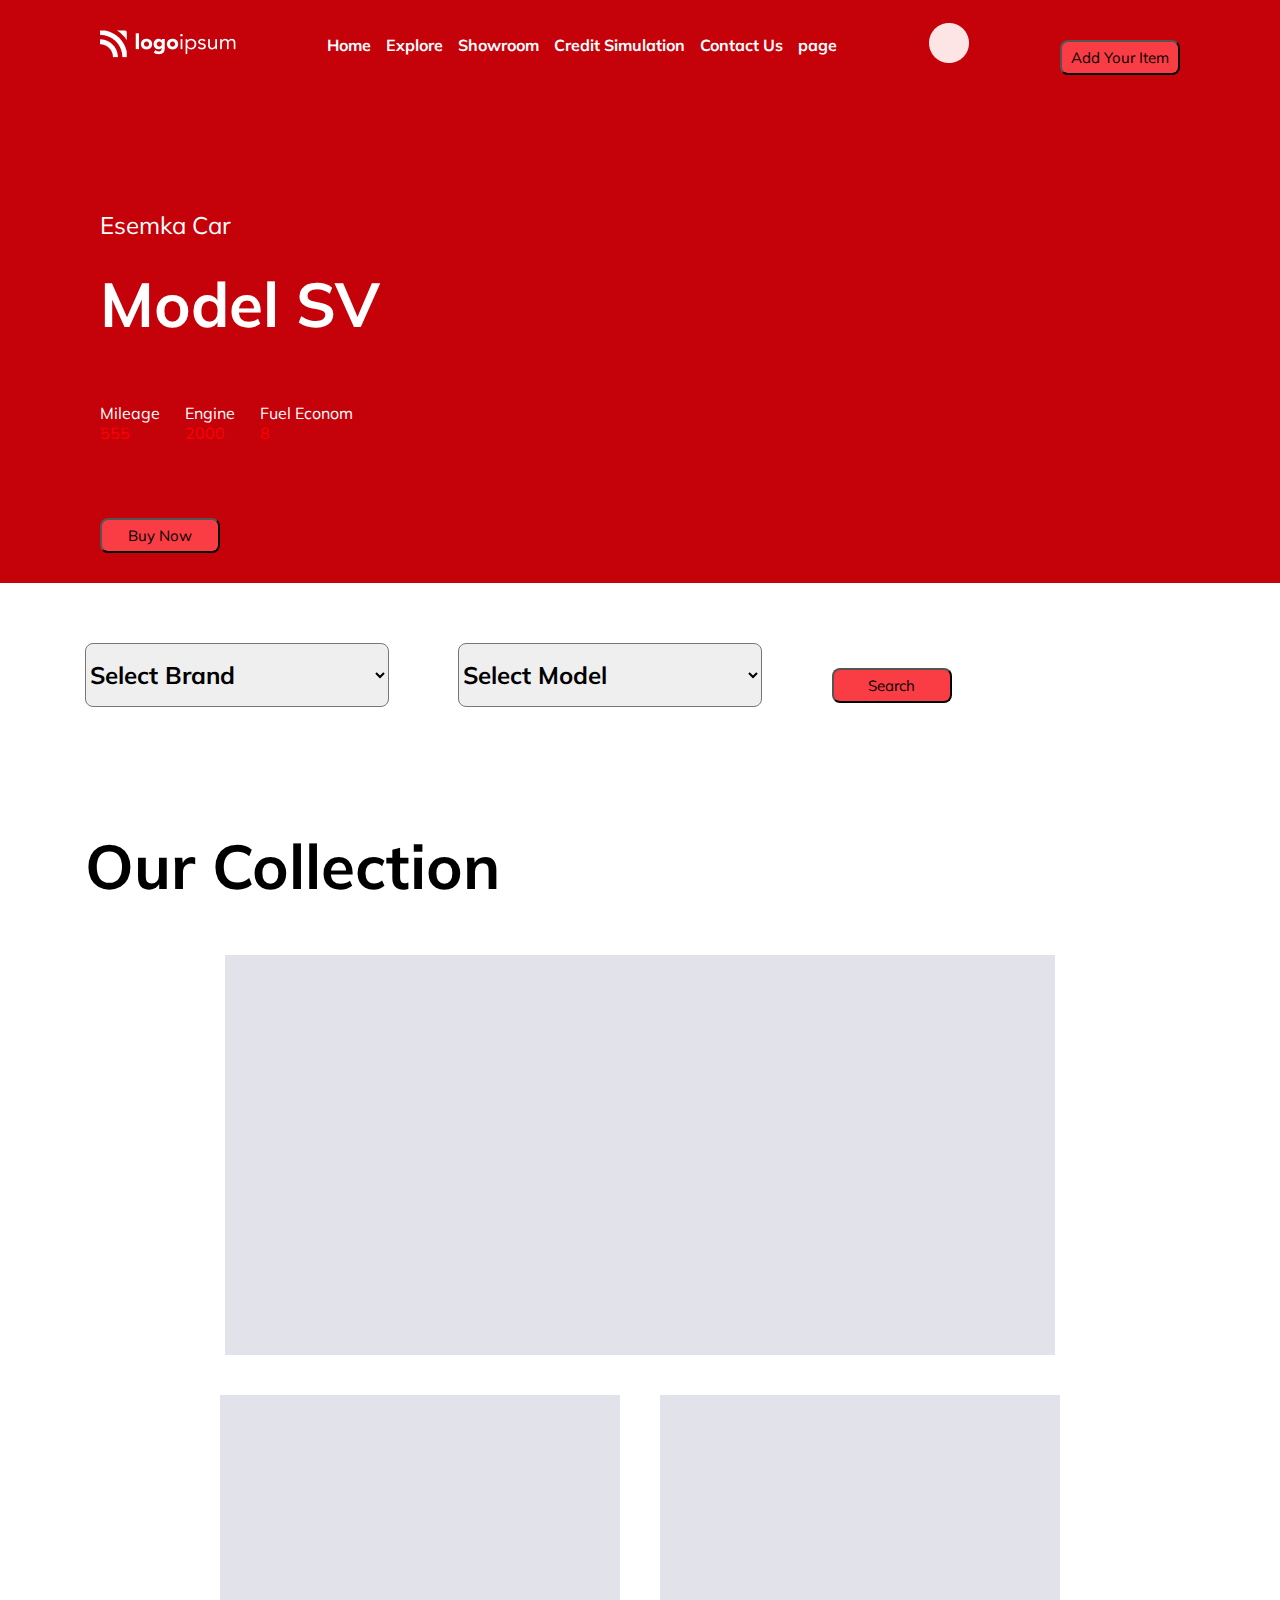
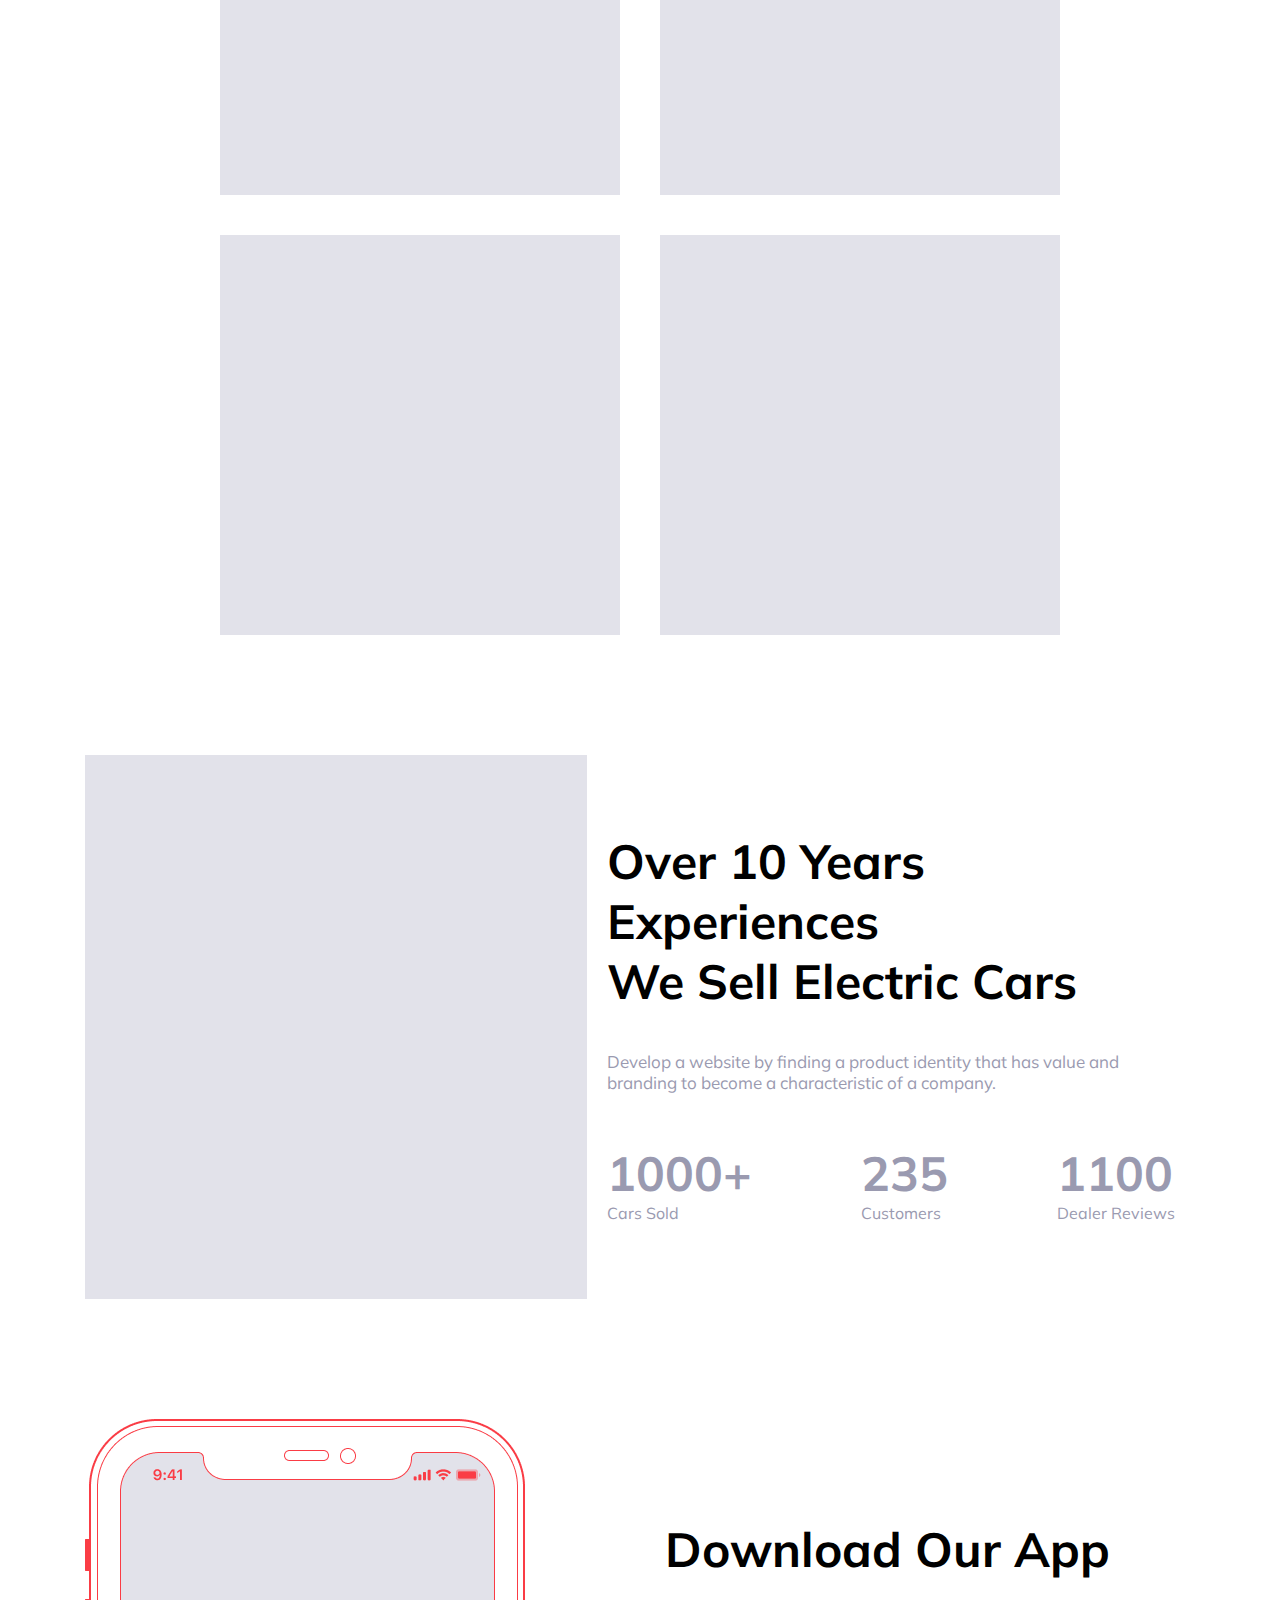
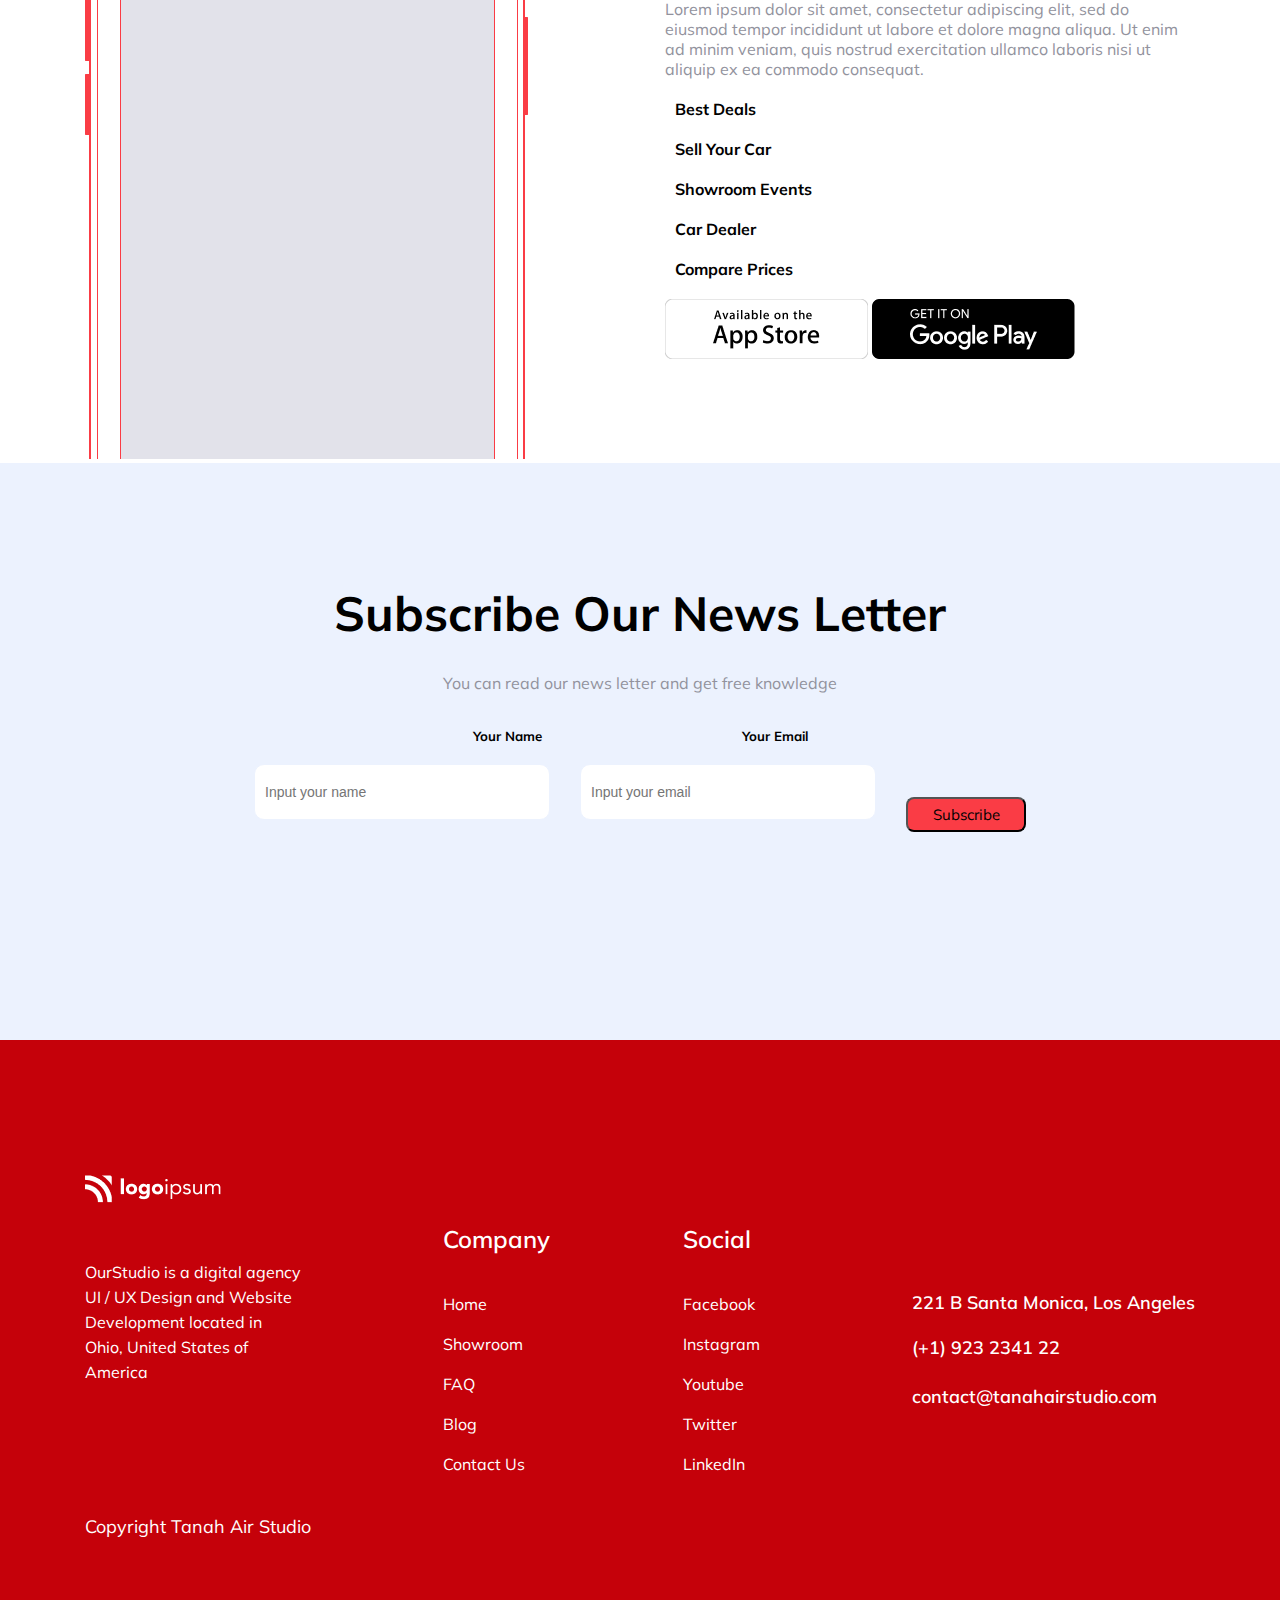
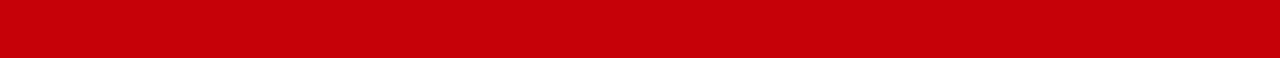
<file: index.html>
<!DOCTYPE html>
<html lang="en">
<head>
    <meta charset="UTF-8">
    <meta name="viewport" content="width=device-width, initial-scale=1.0">
    <title>Home</title>
    <link rel="stylesheet" href="./css/style.css">
    <link rel="stylesheet" href="./css/header/navigation/navigation.css">
</head>
<body>

    <header>

        
        <nav class="navigation">
            
            <div class="navigation__content container">

                <a href="#">
                    <img src="./img/logo.png" alt="logo">
                </a>

                <ul class="navigation__content-list">

                    <li><a class="navigation__content-list-link" href="#">Home</a> </li>
                    <li><a class="navigation__content-list-link" href="./explore.html">Explore</a> </li>
                    <li><a class="navigation__content-list-link" href="./showroom.html">Showroom</a> </li>
                    <li><a class="navigation__content-list-link" href="./credit simulation.html">Credit Simulation</a></li>
                    <li><a class="navigation__content-list-link" href="#">Contact Us</a> </li>
                    <li><a class="navigation__content-list-link" href="#">page</a> </li>
            
                </ul>

                <a href="#">
                    <img src="./img/circle.png" alt="circle">
                </a>

                <button class="btn">Add Your Item</button>

            </div>
            
        </nav>

        <section class="modelsv">
            <div class="model__content  container">
                <!-- 1 Block -->
                <div class="model__content-block">
                    <h3>
                        Esemka Car
                    </h3>

                    <h1>
                        Model SV
                    </h1>

                    <!--  block -->
                    <div class="model__content-block-info">
                        <!-- 1 block -->
                        <div class="model__content-block-info-block1">
                            <h4>
                                Mileage
                            </h4>

                            <h5>
                                555
                            </h5>
                        </div>

                        <!-- 2 block -->
                        <div class="model__content-block-info-block1">
                            <h4>
                                Engine
                            </h4>

                            <h5>
                                2000
                            </h5>
                        </div>

                        <!-- 3 block -->
                        <div class="model__content-block-info-block1">
                            <h4>
                                Fuel Econom
                            </h4>

                            <h5>
                                8
                            </h5>
                        </div>

                    </div>

                    <div class="model__content-block-btn">

                        <button class="btn">Buy Now</button>

                    </div>

                </div>



            </div>
        </section>

    </header>

    <main>

        <section class="brand">

            <div class="brand__content container">

                <select class="brand__content-select">

                    <option>Select Brand</option>
                    <option>Brand 2</option>
                    <option>Brand 3</option>

                </select>

                <select class="brand__content-select">

                    <option>Select Model</option>
                    <option> Model 2</option>
                    <option> Model 3</option>

                </select>

                <button class="btn" >Search</button>

            </div>



        </section>

        <section class="our">
            <div class="our__content container">

                <div class="our__content-txt">
                    <h1>
                        Our Collection
                    </h1>

                    
                </div>

                <div class="our__content-block">

                    <!-- 1 div -->
                    <div class="div1">
                        <h4>
                            Esemka Car
                        </h4>

                        <h1>
                            Model SX
                        </h1>

                        <div>
                            <h3>2000</h3>
                            <h3>Electric</h3>
                            <h3>Automatic</h3>
                        </div>

                       
                    </div>

                    <!-- 2 div -->
                    <div>
                        <h4>
                            Esemka Car
                        </h4>

                        <h1>
                            Model SX
                        </h1>

                        <div>
                            <h3>2000</h3>
                            <h3>Electric</h3>
                            <h3>Automatic</h3>
                        </div>


                    </div>

                    <!-- 3 div -->
                    <div>
                        <h4>
                            Esemka Car
                        </h4>

                        <h1>
                            Model SX
                        </h1>

                        <div>
                            <h3>2000</h3>
                            <h3>Electric</h3>
                            <h3>Automatic</h3>
                        </div>

                        
                    </div>


                    <!-- 4 div -->
                    <div>
                        <h4>
                            Esemka Car
                        </h4>

                        <h1>
                            Model SX
                        </h1>

                        <div>
                            <h3>2000</h3>
                            <h3>Electric</h3>
                            <h3>Automatic</h3>
                        </div>

                       
                    </div>



                    <!-- 5 div -->
                    <div>
                        <h4>
                            Esemka Car
                        </h4>

                        <h1>
                            Model SX
                        </h1>

                        <div>
                            <h3>2000</h3>
                            <h3>Electric</h3>
                            <h3>Automatic</h3>
                        </div>

                      
                    </div>

                </div>

             

            </div>
        </section>

        <section class="experience">

            <div class="experience__content container">

                <div class="experience__content-block1"></div>

                <div class="experience__content-block">
                    <h1>
                        Over 10 Years  Experiences <br>
                        We Sell Electric Cars
                    </h1>

                    <p>
                        Develop a website by finding a product identity that has value and branding to become a
                        characteristic of a company.
                    </p>

                    <div class="div">
                        <div class="div__div">

                            <h2>
                                1000+
                            </h2>

                            <h4>
                                Cars Sold
                            </h4>
                        </div>




                        <div class="div__div">
                            <h2>
                                235
                            </h2>

                            <h4>
                                Customers
                            </h4>
                        </div>



                        <div class="div__div">
                            <h2>
                                1100
                            </h2>

                            <h4>
                                Dealer Reviews
                            </h4>
                        </div>

                    </div>
                </div>
            </div>

        </section>

        <section class="downlod">

            <div class="container">
                <div class="downlod__content">
                    <div class="block1">
                        <img src="img/phone.png" alt="iphone 11 ">
                    </div>

                    <div class="block2">
                        <h2>
                            Download Our App
                        </h2>

                        <p>
                            Lorem ipsum dolor sit amet, consectetur adipiscing elit, sed do eiusmod
                            tempor incididunt ut labore et dolore magna aliqua. Ut enim ad minim
                            veniam, quis nostrud exercitation ullamco laboris nisi ut aliquip ex ea
                            commodo consequat.
                        </p>

                        <h4><i class="fa-regular fa-square-check"></i> Best Deals</h4>
                        <h4><i class="fa-regular fa-square-check"></i> Sell Your Car</h4>
                        <h4><i class="fa-regular fa-square-check"></i> Showroom Events</h4>
                        <h4><i class="fa-regular fa-square-check"></i> Car Dealer</h4>
                        <h4><i class="fa-regular fa-square-check"></i> Compare Prices</h4>

                        <img src="img/store1.png" alt="store">
                        <img src="img/store2.png" alt="store">
                    </div>
                </div>
            </div>
        

        </section>

        <section class="subscribe">

            <div class="container">
                <div class="subscribe__content">
                    <h2>
                        Subscribe Our News Letter
                    </h2>

                    <p>
                        You can read our news letter and get free knowledge
                    </p>

                    <div class="subscribe__content-h5">

                        
                        <h5>
                            Your Name
                        </h5>
                        
                        <h5>
                            Your Email
                        </h5>
                        
                    </div>

                    <div class="subscrbe__input">
                        <form>
                            <input placeholder="Input your name" type="text">
                        </form>

                        <form>
                            <input placeholder="Input your email" type="text">
                        </form>

                        <button class="btn">Subscribe</button>
                    </div>
                </div>
            </div>

        </section>
        
    </main>

        <footer>

            <div class="container">
                <div class="footer__content">
                    <div class="block1">
                        <a href="#">
                            <img src="img/logo.png" alt="">
                        </a>
    
                        <p>
                            OurStudio is a digital agency
                            UI / UX Design and Website
                            Development located in Ohio,
                            United States of America
                        </p>
    
                        <h5>
                            Copyright Tanah Air Studio
                        </h5>
    
                    </div>
    
                    <!-- 1bock -->
                    <div class="block2">
                        <h2>
                            Company
                        </h2>
    
                        <ul>
                            <li><a href="#">Home</a></li>
                            <li><a href="./showroom.html">Showroom</a></li>
                            <li><a href="#">FAQ</a></li>
                            <li><a href="#"> Blog</a></li>
                            <li><a href="#">Contact Us</a></li>
                        </ul>
                    </div>
    
                    <!-- 2bock -->
                    <div class="block2">
                        <h2>
                            Social
                        </h2>
    
                        <ul>
                            <li><a href="#">Facebook</a></li>
                            <li><a href="#">Instagram</a></li>
                            <li><a href="#">Youtube</a></li>
                            <li><a href="#">Twitter</a></li>
                            <li><a href="#">LinkedIn</a></li>
                        </ul>
                    </div>
    
                    <div class="block3">
                        <h4><i class="fa-solid fa-location-dot"></i>221 B Santa Monica, Los Angeles</h4>
                        <h4><i class="fa-solid fa-phone"></i>(+1) 923 2341 22</h4>
                        <li><a href="#"><i class="fa-regular fa-envelope"></i>contact@tanahairstudio.com</a></li>
                    </div>
                </div>
            </div>

        </footer>





    <script src="./js/9dad434803.js"></script>
    

</body>
</html>
</file>
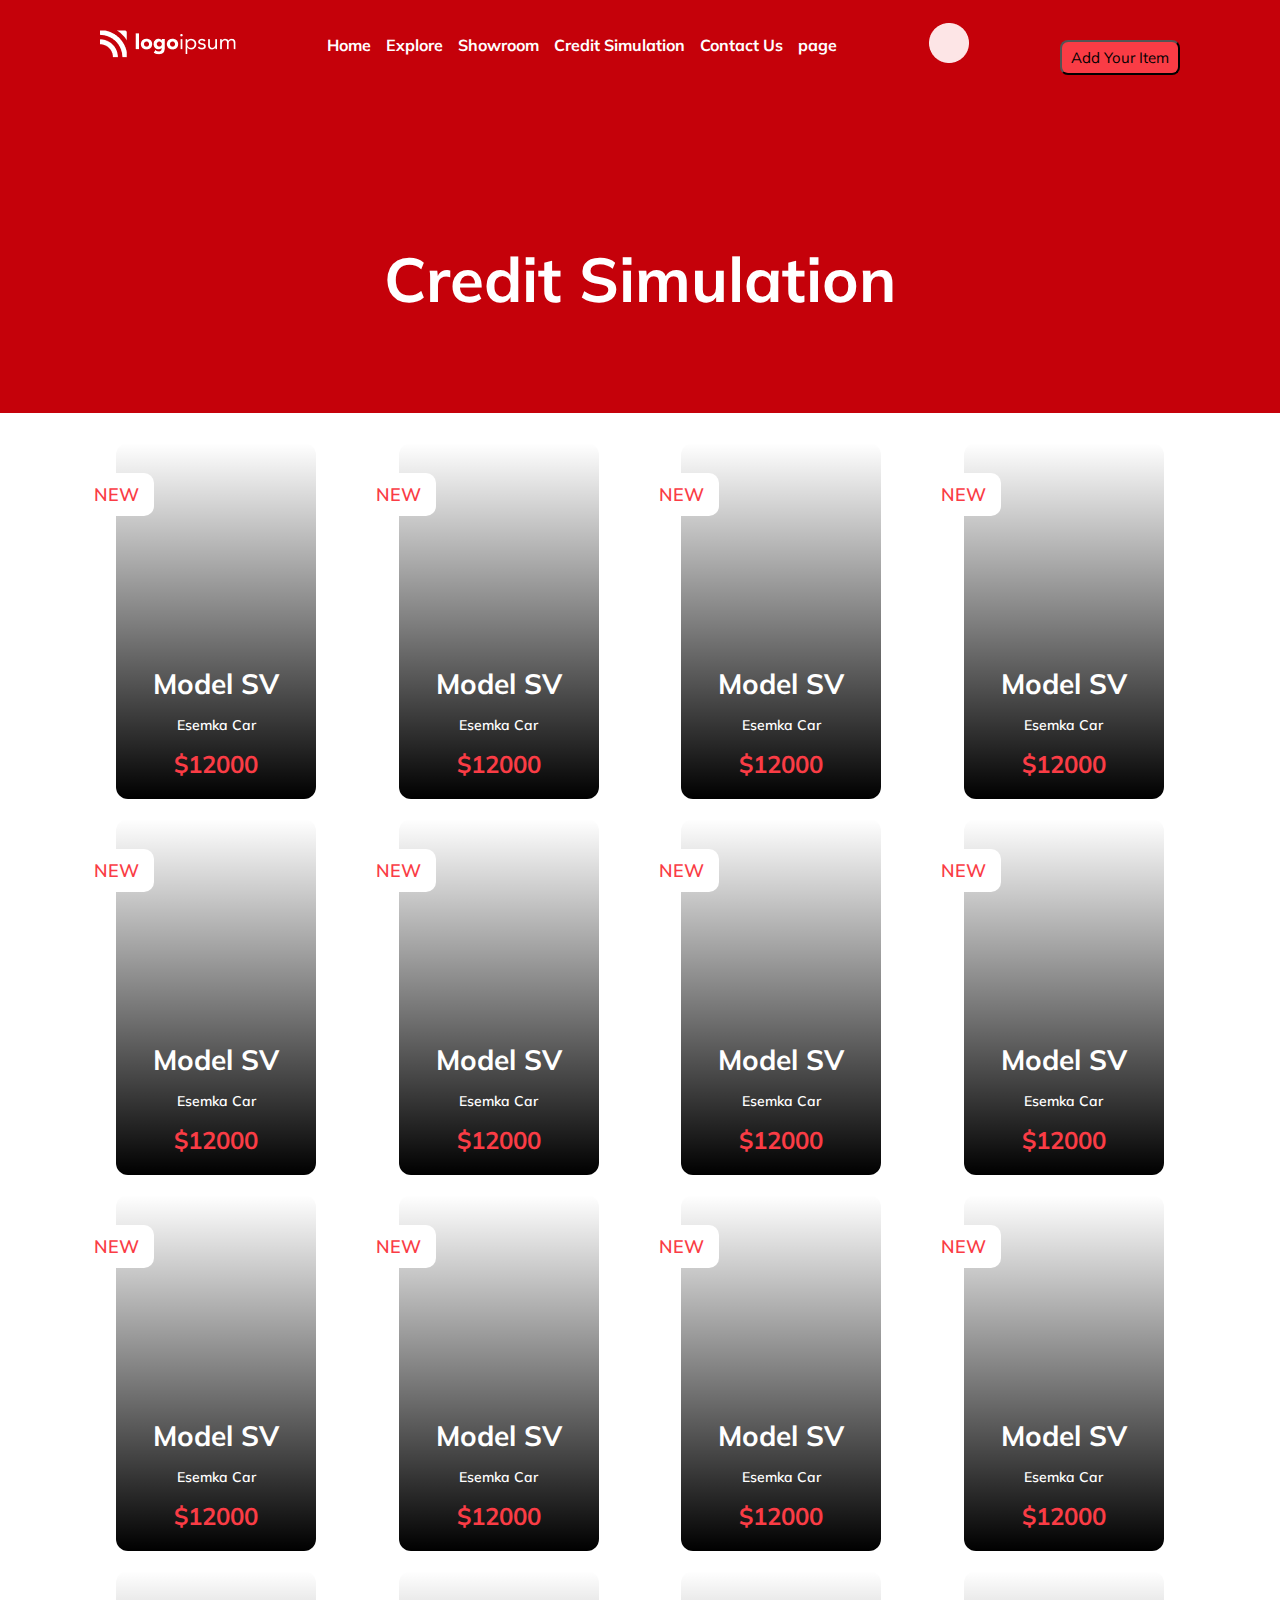
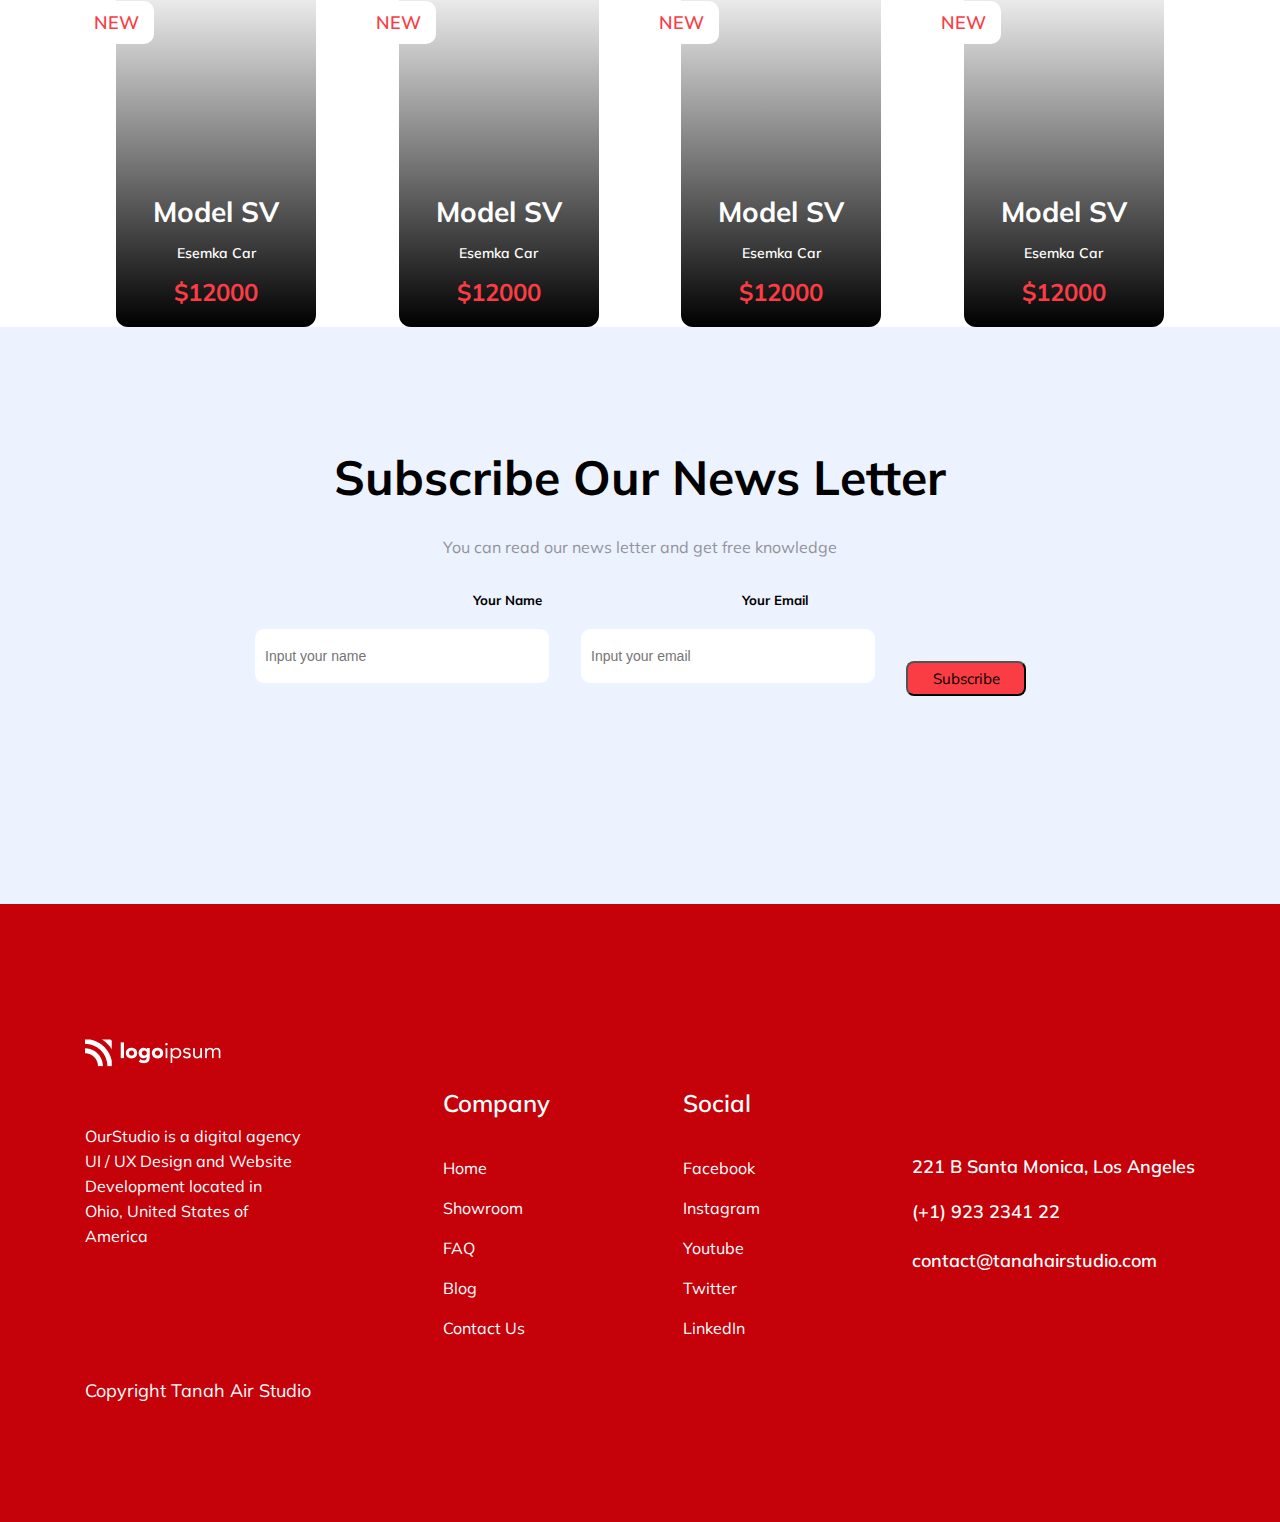
<file: credit simulation.html>
<!DOCTYPE html>
<html lang="en">
<head>
    <meta charset="UTF-8">
    <meta name="viewport" content="width=device-width, initial-scale=1.0">
    <title>Credit Simulation</title>
    <link rel="stylesheet" href="./css/style.css">
</head>
<body>

  

        <header>

        
            <nav class="navigation">
                
                <div class="navigation__content container">
    
                    <a href="#">
                        <img src="./img/logo.png" alt="logo">
                    </a>
    
                    <ul class="navigation__content-list">
    
                        <li><a class="navigation__content-list-link" href="./index.html">Home</a> </li>
                        <li><a class="navigation__content-list-link" href="./explore.html">Explore</a> </li>
                        <li><a class="navigation__content-list-link" href="./showroom.html">Showroom</a> </li>
                        <li><a class="navigation__content-list-link" href="#">Credit Simulation</a></li>
                        <li><a class="navigation__content-list-link" href="#">Contact Us</a> </li>
                        <li><a class="navigation__content-list-link" href="#">page</a> </li>
                
                    </ul>
    
                    <a href="#">
                        <img src="./img/circle.png" alt="circle">
                    </a>
    
                    <button class="btn">Add Your Item</button>
    
                </div>
                
            </nav>
    
            <section class="explore container">
    
                <h1 class="explore-h1">
                    Credit Simulation
                </h1>
    
            </section>
    
        </header>
    
        <main>

            <section class="collection container">

                <div class="collection__content ">

                    <div class="collection__content-blocks">
                       
                        <div class="collection__content-block">
                            <h4>
                                NEW
                            </h4>
    
                            <div class="collection__content-block-info">
                                <h1>
                                    Model SV
                                </h1>
    
                                <h5>
                                    Esemka Car
                                </h5>
    
                                <h2>
                                    $12000
                                </h2>
                            </div>
                        </div>
    
                       
    
                    </div>

                    <!-- 2 - Block -->

                    <div class="collection__content-blocks">
                      
                        <div class="collection__content-block">
                            <h4>
                                NEW
                            </h4>
    
                            <div class="collection__content-block-info">
                                <h1>
                                    Model SV
                                </h1>
    
                                <h5>
                                    Esemka Car
                                </h5>
    
                                <h2>
                                    $12000
                                </h2>
                            </div>
                        </div>
    
                       
    
                    </div>

                    <!-- 3 - Block -->

                    <div class="collection__content-blocks">
                      
                        <div class="collection__content-block">
                            <h4>
                                NEW
                            </h4>
    
                            <div class="collection__content-block-info">
                                <h1>
                                    Model SV
                                </h1>
    
                                <h5>
                                    Esemka Car
                                </h5>
    
                                <h2>
                                    $12000
                                </h2>
                            </div>
                        </div>
    
                       
    
                    </div>

                <!-- 4 - Block -->

                <div class="collection__content-blocks">
                      
                    <div class="collection__content-block">
                        <h4>
                            NEW
                        </h4>

                        <div class="collection__content-block-info">
                            <h1>
                                Model SV
                            </h1>

                            <h5>
                                Esemka Car
                            </h5>

                            <h2>
                                $12000
                            </h2>
                        </div>
                    </div>

                   

                </div>

                <!-- 5 - Block -->

                <div class="collection__content-blocks">
                      
                    <div class="collection__content-block">
                        <h4>
                            NEW
                        </h4>

                        <div class="collection__content-block-info">
                            <h1>
                                Model SV
                            </h1>

                            <h5>
                                Esemka Car
                            </h5>

                            <h2>
                                $12000
                            </h2>
                        </div>
                    </div>

                   

                </div>

                <!-- 6 - Block -->

                <div class="collection__content-blocks">
                      
                    <div class="collection__content-block">
                        <h4>
                            NEW
                        </h4>

                        <div class="collection__content-block-info">
                            <h1>
                                Model SV
                            </h1>

                            <h5>
                                Esemka Car
                            </h5>

                            <h2>
                                $12000
                            </h2>
                        </div>
                    </div>

                   

                </div>

                <!-- 7 - Block -->

                <div class="collection__content-blocks">
                      
                    <div class="collection__content-block">
                        <h4>
                            NEW
                        </h4>

                        <div class="collection__content-block-info">
                            <h1>
                                Model SV
                            </h1>

                            <h5>
                                Esemka Car
                            </h5>

                            <h2>
                                $12000
                            </h2>
                        </div>
                    </div>

                   

                </div>

                <!-- 8 - Block -->

                <div class="collection__content-blocks">
                      
                    <div class="collection__content-block">
                        <h4>
                            NEW
                        </h4>

                        <div class="collection__content-block-info">
                            <h1>
                                Model SV
                            </h1>

                            <h5>
                                Esemka Car
                            </h5>

                            <h2>
                                $12000
                            </h2>
                        </div>
                    </div>

                   

                </div>

            <!-- 9 - Block -->

            <div class="collection__content-blocks">
                      
                <div class="collection__content-block">
                    <h4>
                        NEW
                    </h4>

                    <div class="collection__content-block-info">
                        <h1>
                            Model SV
                        </h1>

                        <h5>
                            Esemka Car
                        </h5>

                        <h2>
                            $12000
                        </h2>
                    </div>
                </div>

               

            </div>

            <!-- 10 - Block -->

            <div class="collection__content-blocks">
                      
                <div class="collection__content-block">
                    <h4>
                        NEW
                    </h4>

                    <div class="collection__content-block-info">
                        <h1>
                            Model SV
                        </h1>

                        <h5>
                            Esemka Car
                        </h5>

                        <h2>
                            $12000
                        </h2>
                    </div>
                </div>

               

            </div>

            <!-- 11 - Block -->

            <div class="collection__content-blocks">
                      
                <div class="collection__content-block">
                    <h4>
                        NEW
                    </h4>

                    <div class="collection__content-block-info">
                        <h1>
                            Model SV
                        </h1>

                        <h5>
                            Esemka Car
                        </h5>

                        <h2>
                            $12000
                        </h2>
                    </div>
                </div>

               

            </div>

            <!-- 12 - Block -->

            <div class="collection__content-blocks">
                      
                <div class="collection__content-block">
                    <h4>
                        NEW
                    </h4>

                    <div class="collection__content-block-info">
                        <h1>
                            Model SV
                        </h1>

                        <h5>
                            Esemka Car
                        </h5>

                        <h2>
                            $12000
                        </h2>
                    </div>
                </div>

               

            </div>

            <!-- 13 - Block -->

            <div class="collection__content-blocks">
                      
                <div class="collection__content-block">
                    <h4>
                        NEW
                    </h4>

                    <div class="collection__content-block-info">
                        <h1>
                            Model SV
                        </h1>

                        <h5>
                            Esemka Car
                        </h5>

                        <h2>
                            $12000
                        </h2>
                    </div>
                </div>

               

            </div>

            <!-- 14 - Block -->

            <div class="collection__content-blocks">
                      
                <div class="collection__content-block">
                    <h4>
                        NEW
                    </h4>

                    <div class="collection__content-block-info">
                        <h1>
                            Model SV
                        </h1>

                        <h5>
                            Esemka Car
                        </h5>

                        <h2>
                            $12000
                        </h2>
                    </div>
                </div>

               

            </div>

            <!-- 15 - Block -->

            <div class="collection__content-blocks">
                      
                <div class="collection__content-block">
                    <h4>
                        NEW
                    </h4>

                    <div class="collection__content-block-info">
                        <h1>
                            Model SV
                        </h1>

                        <h5>
                            Esemka Car
                        </h5>

                        <h2>
                            $12000
                        </h2>
                    </div>
                </div>

               

            </div>

            <!-- 16 - Block -->

            <div class="collection__content-blocks">
                      
                <div class="collection__content-block">
                    <h4>
                        NEW
                    </h4>

                    <div class="collection__content-block-info">
                        <h1>
                            Model SV
                        </h1>

                        <h5>
                            Esemka Car
                        </h5>

                        <h2>
                            $12000
                        </h2>
                    </div>
                </div>

               

            </div>

                </div>

            </section>

            <section class="subscribe">

                <div class="container">
                    <div class="subscribe__content">
                        <h2>
                            Subscribe Our News Letter
                        </h2>
    
                        <p>
                            You can read our news letter and get free knowledge
                        </p>
    
                        <div class="subscribe__content-h5">
    
                            
                            <h5>
                                Your Name
                            </h5>
                            
                            <h5>
                                Your Email
                            </h5>
                            
                        </div>
    
                        <div class="subscrbe__input">
                            <form>
                                <input placeholder="Input your name" type="text">
                            </form>
    
                            <form>
                                <input placeholder="Input your email" type="text">
                            </form>
    
                            <button class="btn">Subscribe</button>
                        </div>
                    </div>
                </div>
    
            </section>

        </main>
        

        <footer>

            <div class="container">
                <div class="footer__content">
                    <div class="block1">
                        <a href="#">
                            <img src="img/logo.png" alt="">
                        </a>
    
                        <p>
                            OurStudio is a digital agency
                            UI / UX Design and Website
                            Development located in Ohio,
                            United States of America
                        </p>
    
                        <h5>
                            Copyright Tanah Air Studio
                        </h5>
    
                    </div>
    
                    <!-- 1bock -->
                    <div class="block2">
                        <h2>
                            Company
                        </h2>
    
                        <ul>
                            <li><a href="./index.html">Home</a></li>
                            <li><a href="./showroom.html">Showroom</a></li>
                            <li><a href="#">FAQ</a></li>
                            <li><a href="#"> Blog</a></li>
                            <li><a href="#">Contact Us</a></li>
                        </ul>
                    </div>
    
                    <!-- 2bock -->
                    <div class="block2">
                        <h2>
                            Social
                        </h2>
    
                        <ul>
                            <li><a href="#">Facebook</a></li>
                            <li><a href="#">Instagram</a></li>
                            <li><a href="#">Youtube</a></li>
                            <li><a href="#">Twitter</a></li>
                            <li><a href="#">LinkedIn</a></li>
                        </ul>
                    </div>
    
                    <div class="block3">
                        <h4><i class="fa-solid fa-location-dot"></i>221 B Santa Monica, Los Angeles</h4>
                        <h4><i class="fa-solid fa-phone"></i>(+1) 923 2341 22</h4>
                        <li><a href="#"><i class="fa-regular fa-envelope"></i>contact@tanahairstudio.com</a></li>
                    </div>
                </div>
            </div>

        </footer>


    
        <script src="./js/9dad434803.js"></script>

</body>
</html>
</file>
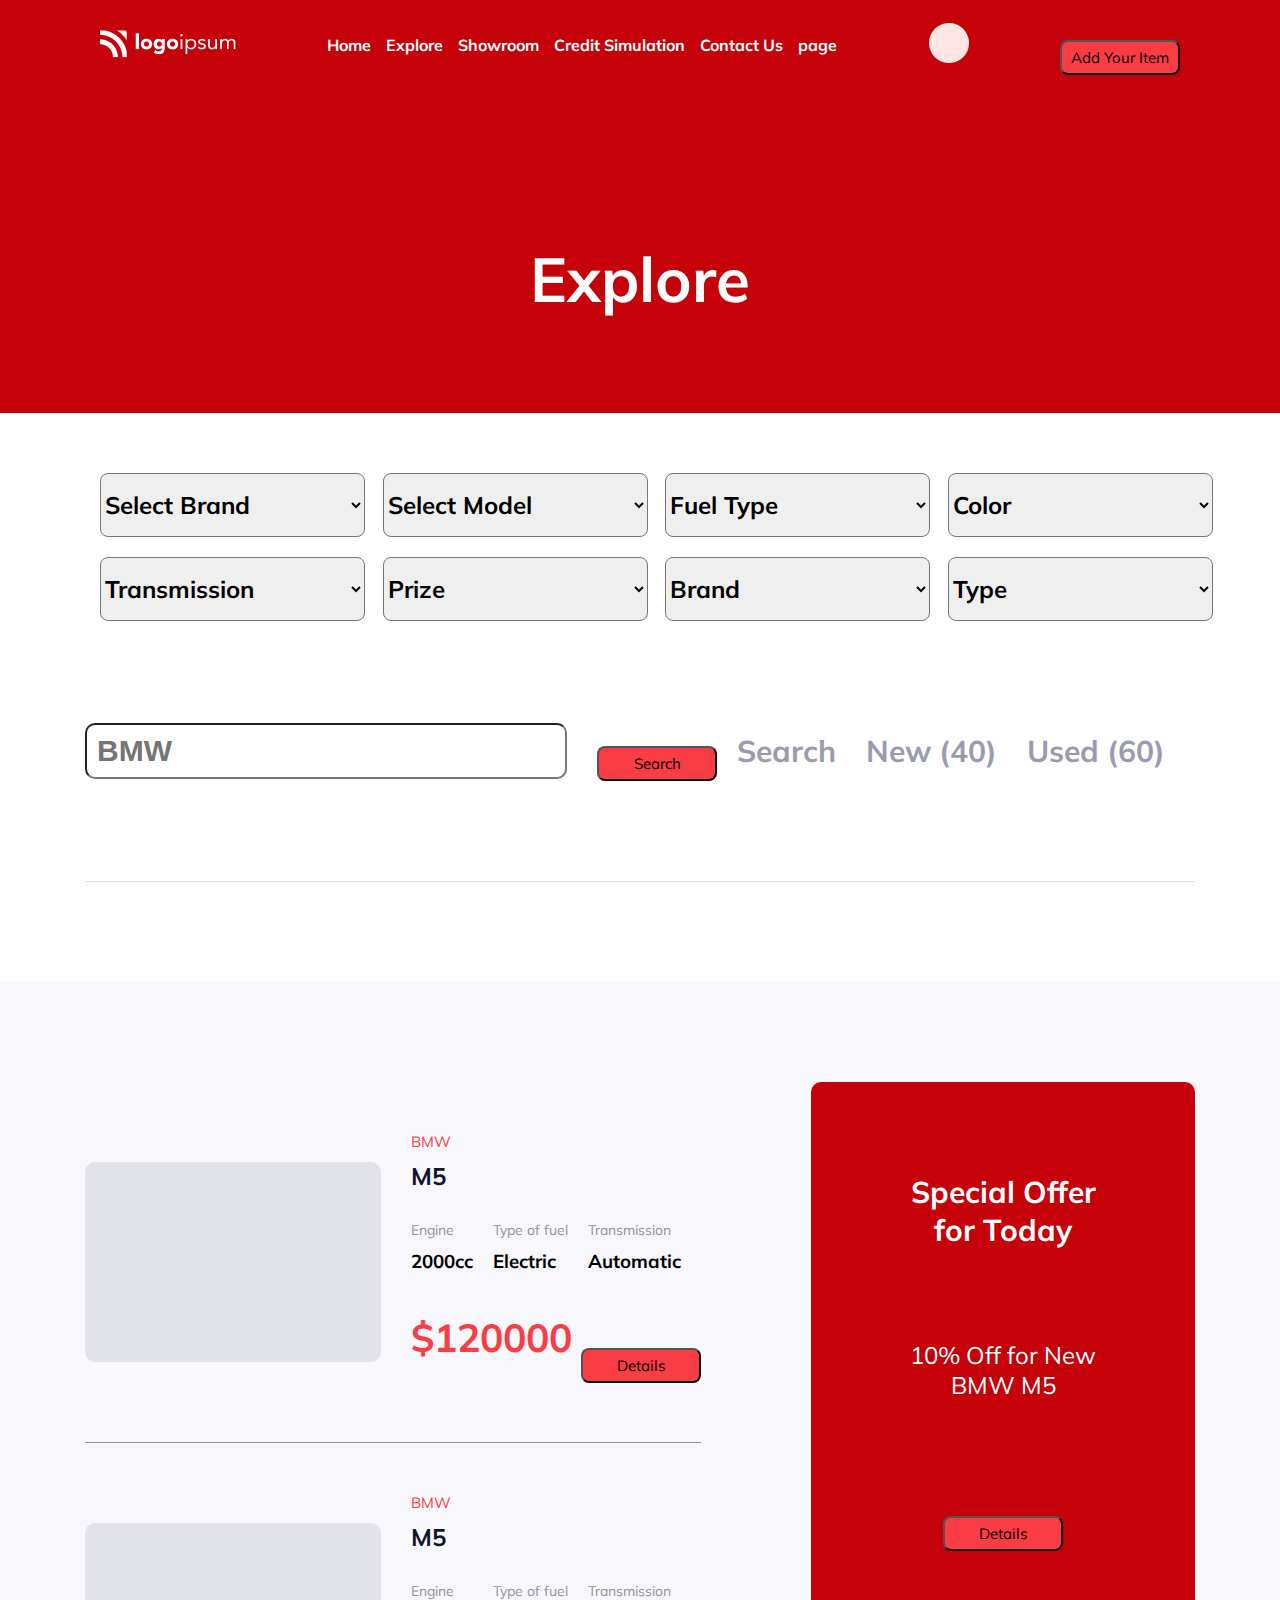
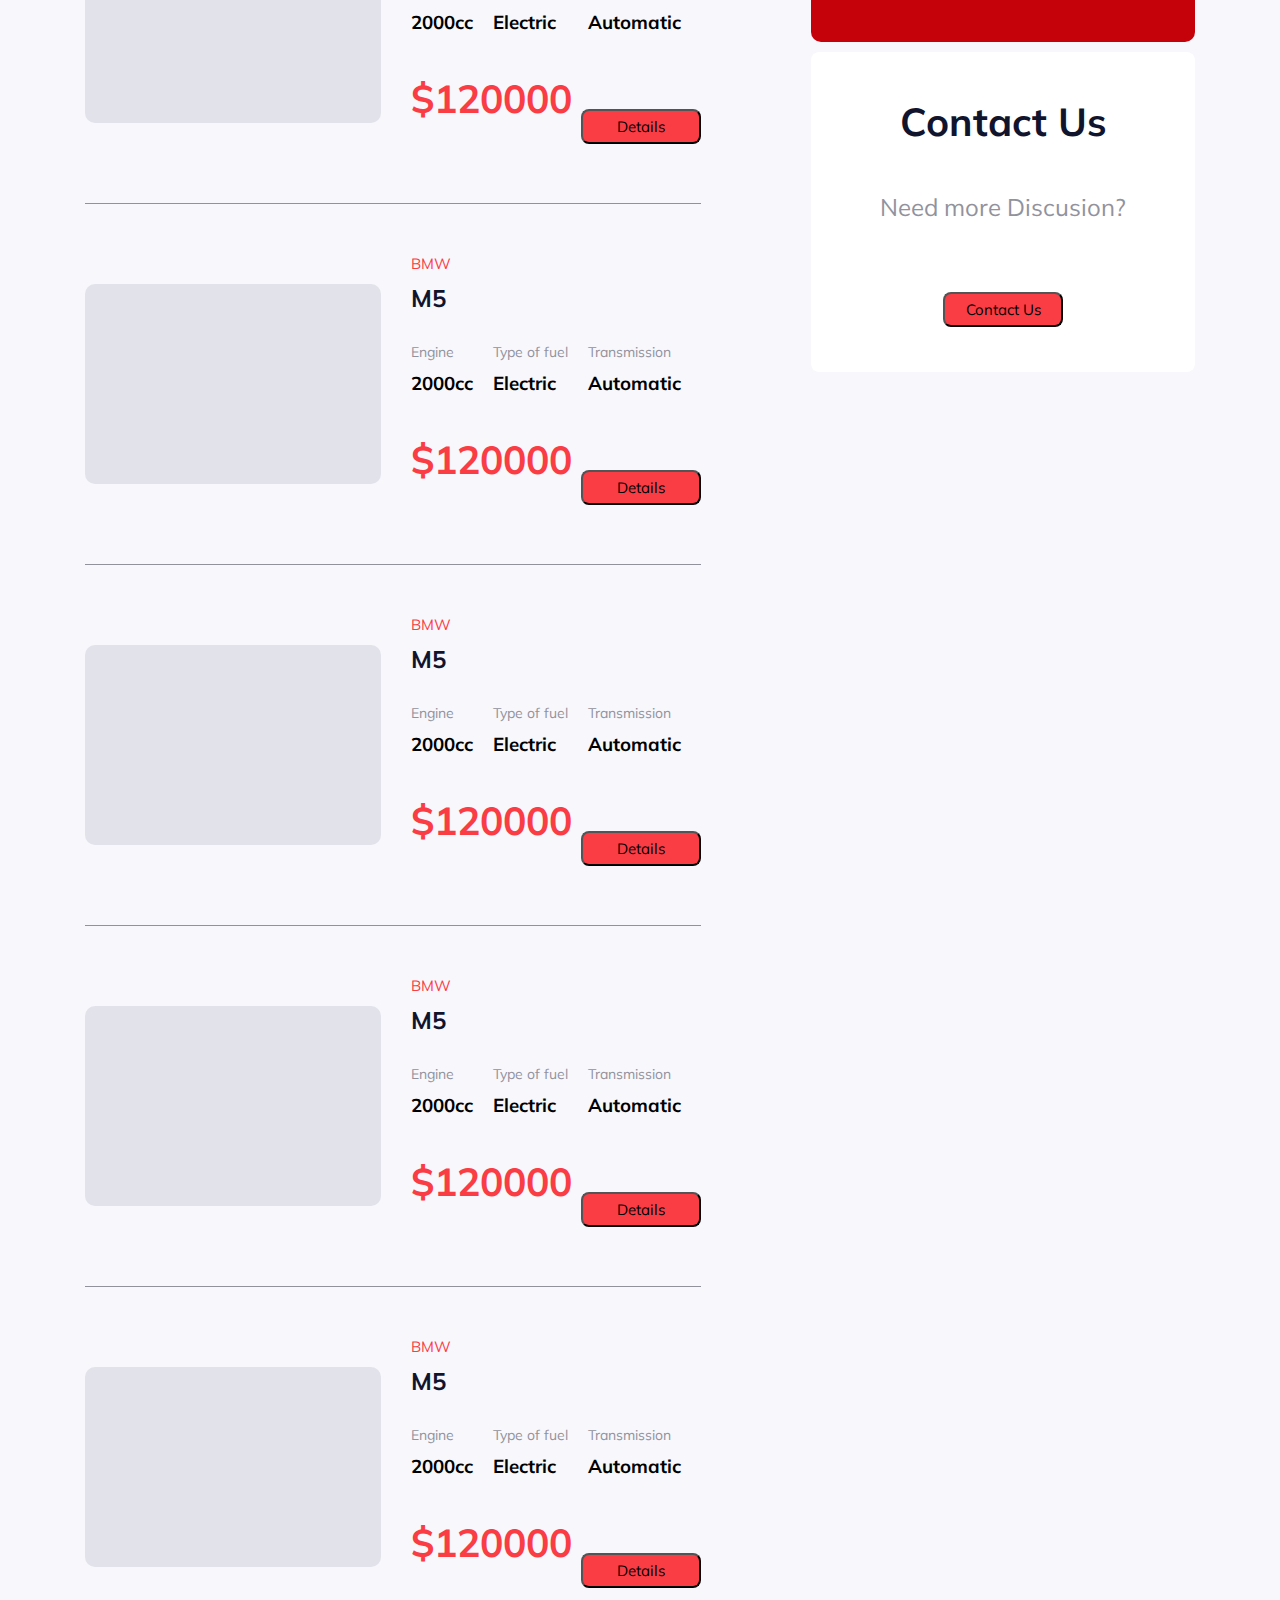
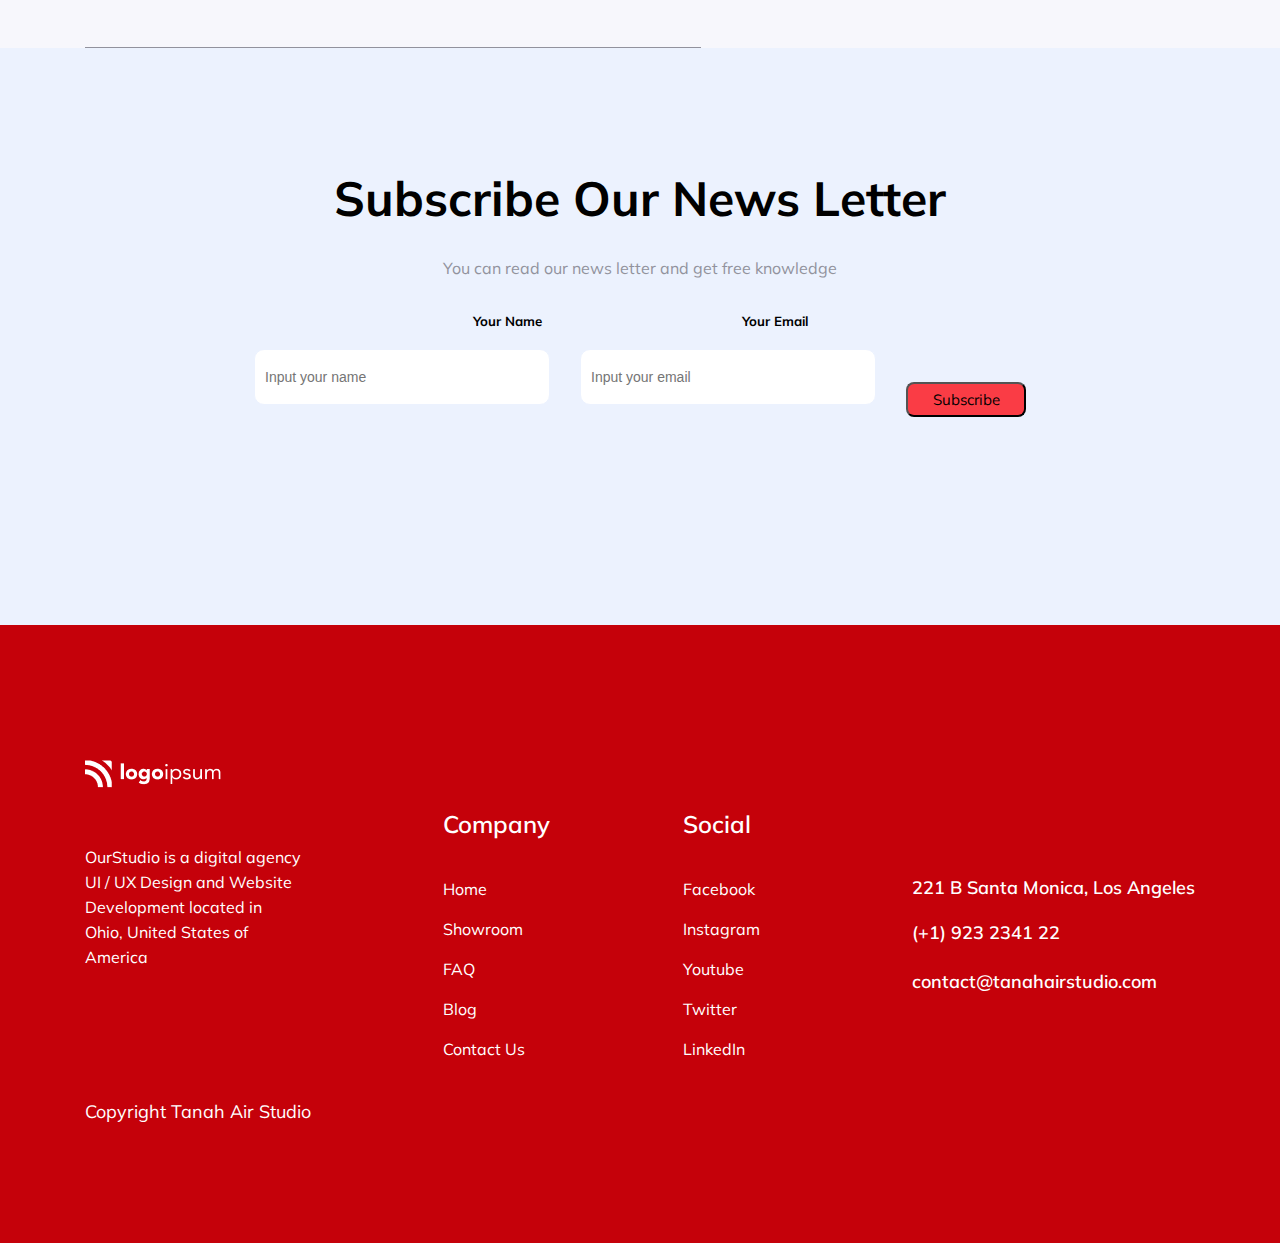
<file: explore.html>
<!DOCTYPE html>
<html lang="en">
<head>
    <meta charset="UTF-8">
    <meta name="viewport" content="width=device-width, initial-scale=1.0">
    <title>Explore</title>
    <link rel="stylesheet" href="./css/style.css">
   
</head>
<body>

    <header>

        
        <nav class="navigation">
            
            <div class="navigation__content container">

                <a href="#">
                    <img src="./img/logo.png" alt="logo">
                </a>

                <ul class="navigation__content-list">

                    <li><a class="navigation__content-list-link" href="./index.html">Home</a> </li>
                    <li><a class="navigation__content-list-link" href="#">Explore</a> </li>
                    <li><a class="navigation__content-list-link" href="./showroom.html">Showroom</a> </li>
                    <li><a class="navigation__content-list-link" href="./credit simulation.html">Credit Simulation</a></li>
                    <li><a class="navigation__content-list-link" href="#">Contact Us</a> </li>
                    <li><a class="navigation__content-list-link" href="#">page</a> </li>
            
                </ul>

                <a href="#">
                    <img src="./img/circle.png" alt="circle">
                </a>

                <button class="btn">Add Your Item</button>

            </div>
            
        </nav>

        <section class="explore container">

            <h1 class="explore-h1">
                Explore
            </h1>

        </section>

    </header>

    <main>

        <section class="inventory container">

        
       
            <div class="inventory__content ">

                <select>
                    <option>Select Brand</option>
                    <option>Select Brand 1</option>
                    <option>Select Brand 2</option>
                </select>

              
                <select>
                    <option>Select Model</option>
                    <option>Select Model 1</option>
                    <option>Select Model 2</option>
                </select>

                <select>
                    <option>Fuel Type </option>
                    <option>Fuel Type 1</option>
                    <option>Fuel Type 2</option>
                </select>

                <select>
                    <option>Color </option>
                    <option>Color 1</option>
                    <option>Color 2</option>
                </select>

                <select>
                    <option>Transmission </option>
                    <option>Transmission 1</option>
                    <option>Transmission 2</option>
                </select>

                <select>
                    <option>Prize </option>
                    <option>Prize 1</option>
                    <option>Prize 2</option>
                </select>

                <select>
                    <option>Brand </option>
                    <option>Brand 1</option>
                    <option>Brand 2</option>
                </select>

                <select>
                    <option>Type </option>
                    <option>Type 1</option>
                    <option>Type 2</option>
                </select>


            </div>
            

        </section>

        <section class="bmw">
            <div class="container">
                <div class="bmw__content">

                    <div class="block1">
                        <form>
                            <input type="text" placeholder="BMW">
                        </form>

                        <button class="btn">Search</button>
                    </div>

                    <div class="block2">
                        <h5>Search</h5>
                        <h5>New (40)</h5>
                        <h5>Used (60)</h5>
                    </div>
                </div>
            </div>
        </section>

        <section class="s">
            <div class="container">
                <div class="s__content">
                    <div class="block1">

                        <!-- 1block -->
                        <div class="blocks">
                            <div class="bg"></div>

                            <div class="blocks__info">
                                <h6>
                                    BMW
                                </h6>

                                <h2>
                                    M5
                                </h2>

                                <div class="info">
                                    <div>
                                        <h4>
                                            Engine
                                        </h4>

                                        <h3>
                                            2000cc
                                        </h3>
                                    </div>

                                    <div>
                                        <h4>
                                           Type of fuel
                                        </h4>

                                        <h3>
                                            Electric
                                        </h3>
                                    </div>

                                    <div>
                                        <h4>
                                            Transmission
                                        </h4>

                                        <h3>
                                            Automatic
                                        </h3>
                                    </div>
                                </div>

                                <div class="info2">
                                    <h2>
                                        $120000
                                    </h2>

                                    <button class="btn">Details</button>
                                </div>
                            </div>
                        </div>

                        <!-- 2block -->
                        <div class="blocks">
                            <div class="bg"></div>

                            <div class="blocks__info">
                                <h6>
                                    BMW
                                </h6>

                                <h2>
                                    M5
                                </h2>

                                <div class="info">
                                    <div>
                                        <h4>
                                            Engine
                                        </h4>

                                        <h3>
                                            2000cc
                                        </h3>
                                    </div>

                                    <div>
                                        <h4>
                                           Type of fuel
                                        </h4>

                                        <h3>
                                            Electric
                                        </h3>
                                    </div>

                                    <div>
                                        <h4>
                                            Transmission
                                        </h4>

                                        <h3>
                                            Automatic
                                        </h3>
                                    </div>
                                </div>

                                <div class="info2">
                                    <h2>
                                        $120000
                                    </h2>

                                    <button class="btn">Details</button>
                                </div>
                            </div>
                        </div>

                        <!-- 3block -->
                        <div class="blocks">
                            <div class="bg"></div>

                            <div class="blocks__info">
                                <h6>
                                    BMW
                                </h6>

                                <h2>
                                    M5
                                </h2>

                                <div class="info">
                                    <div>
                                        <h4>
                                            Engine
                                        </h4>

                                        <h3>
                                            2000cc
                                        </h3>
                                    </div>

                                    <div>
                                        <h4>
                                           Type of fuel
                                        </h4>

                                        <h3>
                                            Electric
                                        </h3>
                                    </div>

                                    <div>
                                        <h4>
                                            Transmission
                                        </h4>

                                        <h3>
                                            Automatic
                                        </h3>
                                    </div>
                                </div>

                                <div class="info2">
                                    <h2>
                                        $120000
                                    </h2>

                                    <button class="btn">Details</button>
                                </div>
                            </div>
                        </div>

                        <!-- 4block -->
                        <div class="blocks">
                            <div class="bg"></div>

                            <div class="blocks__info">
                                <h6>
                                    BMW
                                </h6>

                                <h2>
                                    M5
                                </h2>

                                <div class="info">
                                    <div>
                                        <h4>
                                            Engine
                                        </h4>

                                        <h3>
                                            2000cc
                                        </h3>
                                    </div>

                                    <div>
                                        <h4>
                                           Type of fuel
                                        </h4>

                                        <h3>
                                            Electric
                                        </h3>
                                    </div>

                                    <div>
                                        <h4>
                                            Transmission
                                        </h4>

                                        <h3>
                                            Automatic
                                        </h3>
                                    </div>
                                </div>

                                <div class="info2">
                                    <h2>
                                        $120000
                                    </h2>

                                    <button class="btn">Details</button>
                                </div>
                            </div>
                        </div>

                        
                        <!-- 5block -->
                        <div class="blocks">
                            <div class="bg"></div>

                            <div class="blocks__info">
                                <h6>
                                    BMW
                                </h6>

                                <h2>
                                    M5
                                </h2>

                                <div class="info">
                                    <div>
                                        <h4>
                                            Engine
                                        </h4>

                                        <h3>
                                            2000cc
                                        </h3>
                                    </div>

                                    <div>
                                        <h4>
                                           Type of fuel
                                        </h4>

                                        <h3>
                                            Electric
                                        </h3>
                                    </div>

                                    <div>
                                        <h4>
                                            Transmission
                                        </h4>

                                        <h3>
                                            Automatic
                                        </h3>
                                    </div>
                                </div>

                                <div class="info2">
                                    <h2>
                                        $120000
                                    </h2>

                                    <button class="btn">Details</button>
                                </div>
                            </div>
                        </div>

                        
                        <!-- 6block -->
                        <div class="blocks">
                            <div class="bg"></div>

                            <div class="blocks__info">
                                <h6>
                                    BMW
                                </h6>

                                <h2>
                                    M5
                                </h2>

                                <div class="info">
                                    <div>
                                        <h4>
                                            Engine
                                        </h4>

                                        <h3>
                                            2000cc
                                        </h3>
                                    </div>

                                    <div>
                                        <h4>
                                           Type of fuel
                                        </h4>

                                        <h3>
                                            Electric
                                        </h3>
                                    </div>

                                    <div>
                                        <h4>
                                            Transmission
                                        </h4>

                                        <h3>
                                            Automatic
                                        </h3>
                                    </div>
                                </div>

                                <div class="info2">
                                    <h2>
                                        $120000
                                    </h2>

                                    <button class="btn">Details</button>
                                </div>
                            </div>
                        </div>

                        
                    </div>

                    <div class="block2">
                        <div class="block">
                            <h2>
                                Special Offer for Today
                            </h2>

                            <p>
                                10% Off for New BMW M5
                            </p>

                            <button class="btn">Details</button>
                        </div>

                        <div class="block3">
                            <h2>
                                Contact Us
                            </h2>

                            <h4>
                                Need more Discusion?
                            </h4>

                            <button class="btn">Contact Us</button>
                        </div>
                    </div>
                </div>
            </div>
        </section>

        <section class="subscribe">

            <div class="container">
                <div class="subscribe__content">
                    <h2>
                        Subscribe Our News Letter
                    </h2>

                    <p>
                        You can read our news letter and get free knowledge
                    </p>

                    <div class="subscribe__content-h5">

                        
                        <h5>
                            Your Name
                        </h5>
                        
                        <h5>
                            Your Email
                        </h5>
                        
                    </div>

                    <div class="subscrbe__input">
                        <form>
                            <input placeholder="Input your name" type="text">
                        </form>

                        <form>
                            <input placeholder="Input your email" type="text">
                        </form>

                        <button class="btn">Subscribe</button>
                    </div>
                </div>
            </div>

        </section>

    </main>

        
        <footer>

            <div class="container">
                <div class="footer__content">
                    <div class="block1">
                        <a href="#">
                            <img src="img/logo.png" alt="">
                        </a>
    
                        <p>
                            OurStudio is a digital agency
                            UI / UX Design and Website
                            Development located in Ohio,
                            United States of America
                        </p>
    
                        <h5>
                            Copyright Tanah Air Studio
                        </h5>
    
                    </div>
    
                    <!-- 1bock -->
                    <div class="block2">
                        <h2>
                            Company
                        </h2>
    
                        <ul>
                            <li><a href="./index.html">Home</a></li>
                            <li><a href="./showroom.html">Showroom</a></li>
                            <li><a href="#">FAQ</a></li>
                            <li><a href="#"> Blog</a></li>
                            <li><a href="#">Contact Us</a></li>
                        </ul>
                    </div>
    
                    <!-- 2bock -->
                    <div class="block2">
                        <h2>
                            Social
                        </h2>
    
                        <ul>
                            <li><a href="#">Facebook</a></li>
                            <li><a href="#">Instagram</a></li>
                            <li><a href="#">Youtube</a></li>
                            <li><a href="#">Twitter</a></li>
                            <li><a href="#">LinkedIn</a></li>
                        </ul>
                    </div>
    
                    <div class="block3">
                        <h4><i class="fa-solid fa-location-dot"></i>221 B Santa Monica, Los Angeles</h4>
                        <h4><i class="fa-solid fa-phone"></i>(+1) 923 2341 22</h4>
                        <li><a href="#"><i class="fa-regular fa-envelope"></i>contact@tanahairstudio.com</a></li>
                    </div>
                </div>
            </div>

        </footer>


       

    

    <script src="./js/9dad434803.js"></script>


</body>
</html>
</file>
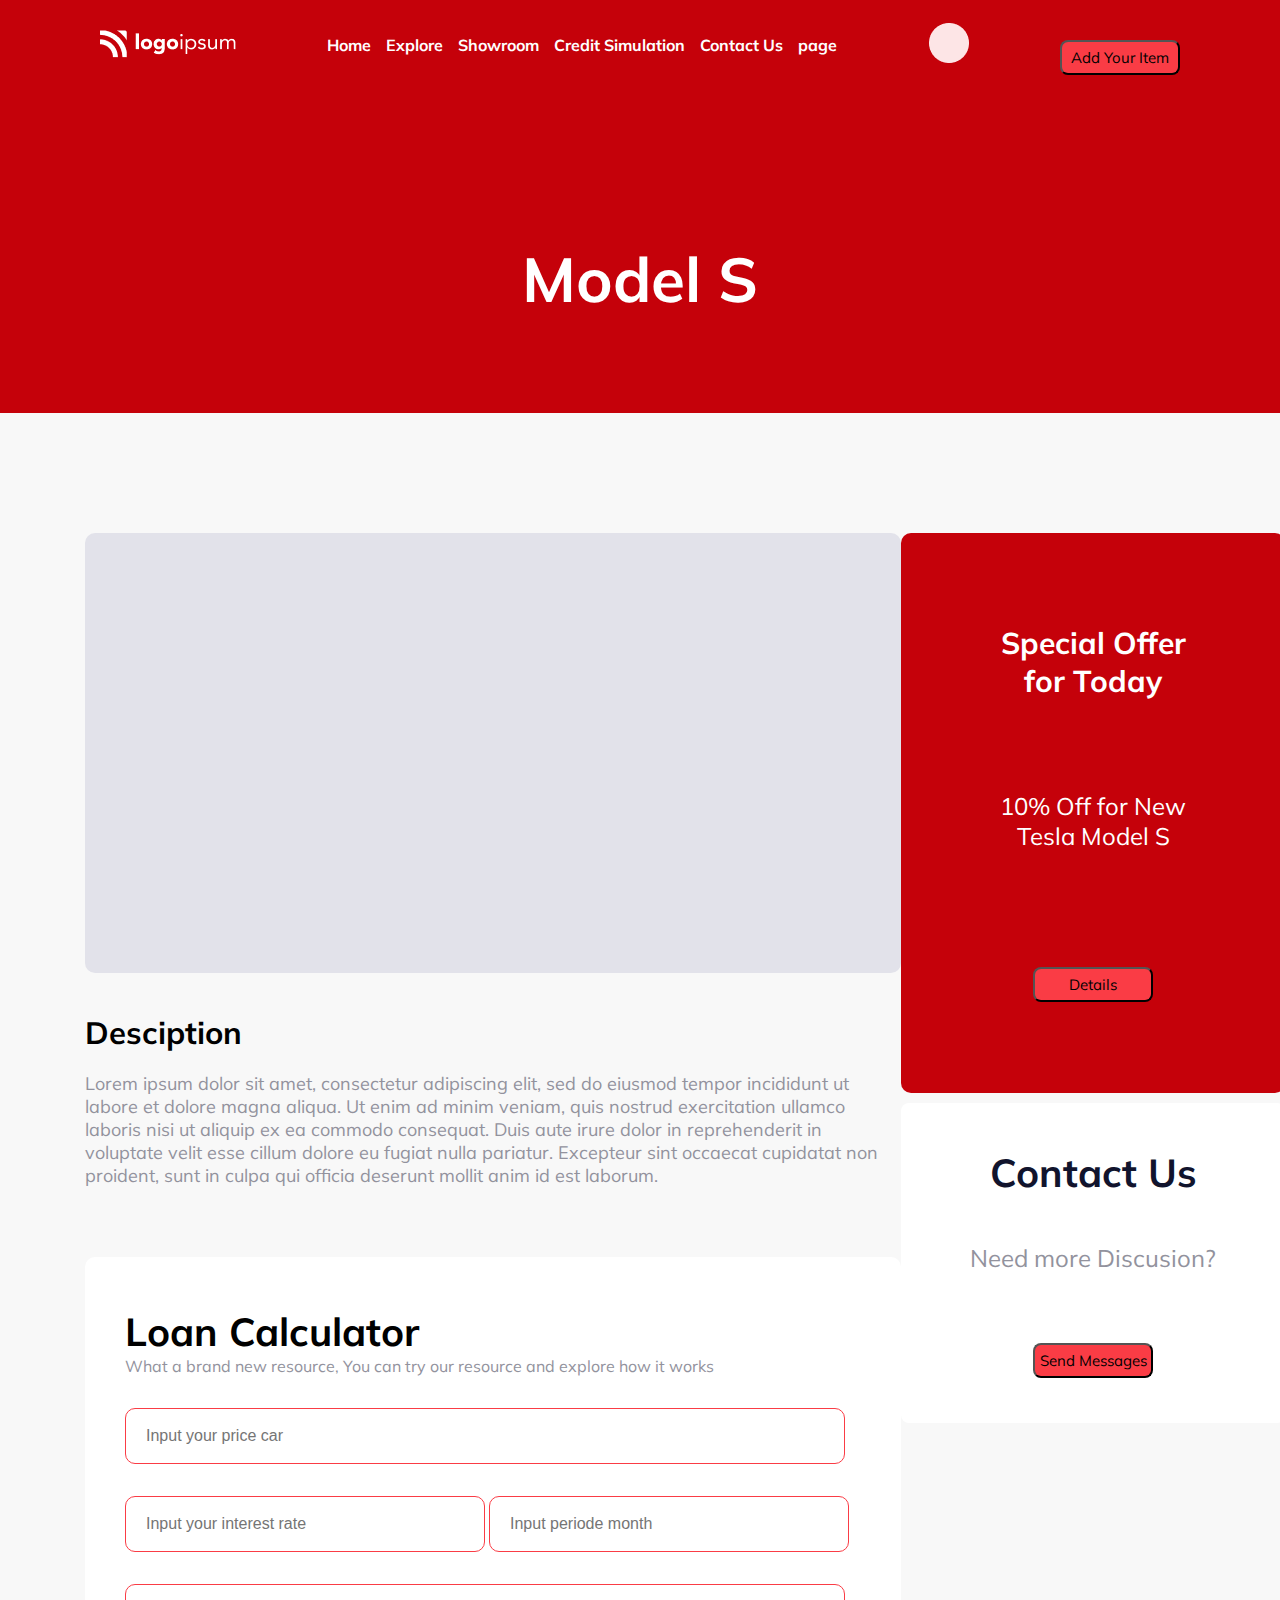
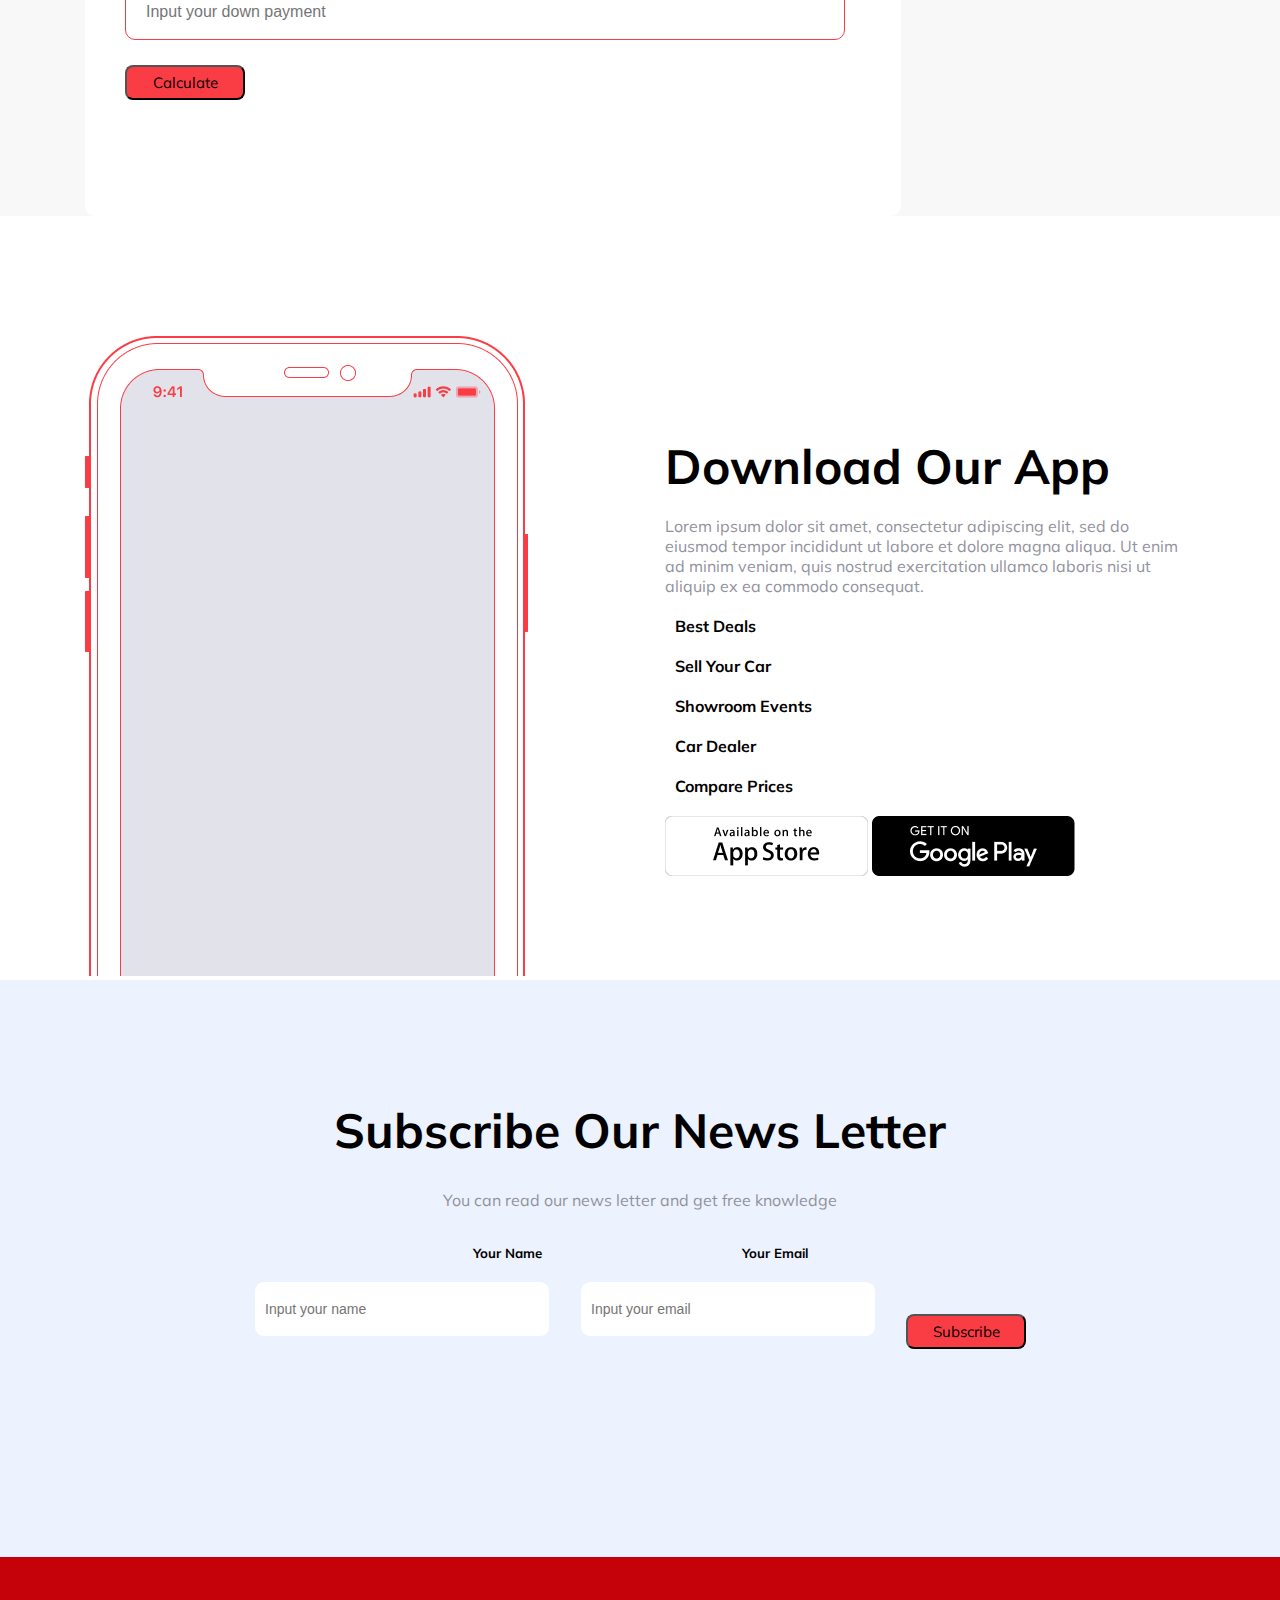
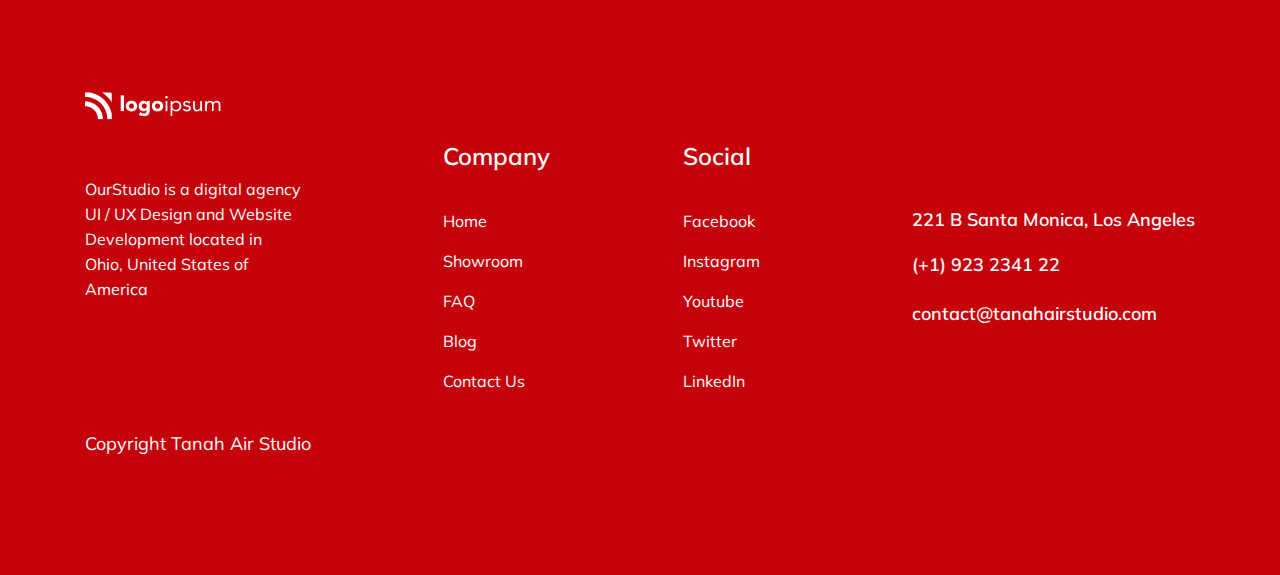
<file: showroom.html>
<!DOCTYPE html>
<html lang="en">
<head>
    <meta charset="UTF-8">
    <meta name="viewport" content="width=device-width, initial-scale=1.0">
    <title>Showroom</title>
    <link rel="stylesheet" href="./css/style.css">
</head>
<body>

    <header>

        
        <nav class="navigation">
            
            <div class="navigation__content container">

                <a href="#">
                    <img src="./img/logo.png" alt="logo">
                </a>

                <ul class="navigation__content-list">

                    <li><a class="navigation__content-list-link" href="./index.html">Home</a> </li>
                    <li><a class="navigation__content-list-link" href="./explore.html">Explore</a> </li>
                    <li><a class="navigation__content-list-link" href="#">Showroom</a> </li>
                    <li><a class="navigation__content-list-link" href="./credit simulation.html">Credit Simulation</a></li>
                    <li><a class="navigation__content-list-link" href="#">Contact Us</a> </li>
                    <li><a class="navigation__content-list-link" href="#">page</a> </li>
            
                </ul>

                <a href="#">
                    <img src="./img/circle.png" alt="circle">
                </a>

                <button class="btn">Add Your Item</button>

            </div>
            
        </nav>

        <section class="explore container">

            <h1 class="explore-h1">
                Model S
            </h1>

        </section>

    </header>

        <main>

            <section class="play">

                <div class="container">
                    <div class="play__content">
                        <div class="box">
                            <div class="block1"> 
                                <i class="fa-regular fa-circle-play"></i>
                            </div>
        
                            <div class="block2">
                                <h2>
                                    Desciption
                                </h2>
        
                                <p>
                                    Lorem ipsum dolor sit amet, consectetur adipiscing elit, sed do eiusmod tempor incididunt ut labore et dolore magna aliqua. Ut enim ad minim veniam, quis nostrud exercitation ullamco laboris nisi ut aliquip ex ea commodo consequat. Duis aute irure dolor in reprehenderit in voluptate velit esse cillum dolore eu fugiat nulla pariatur. Excepteur sint occaecat cupidatat non proident, sunt in culpa qui officia deserunt mollit anim id est laborum.
                                </p>
                            </div>
    
                            <div class="block3">
                                <h2>
                                    Loan Calculator
                                </h2>
    
                                <h4>
                                    What a brand new resource, You can try our resource and explore how it works
                                </h4>
    
                                <form>
                                    <input type="text" placeholder="Input your price car">
                                </form>
    
                                <form>
                                    <input class="input3" type="text" placeholder="Input your interest rate">
                                    <input class="input3" type="text" placeholder="Input periode month">
                                </form>
    
                                <form>
                                    <input type="text" placeholder="Input your down payment">
                                </form>
    
                                <button class="btn">Calculate</button>
                            </div>
                        </div>
    
                        <div class="box2">
                            <div class="block25">
                                <h2>
                                    Special Offer for Today
                                </h2>
    
                                <p>
                                    10% Off for New Tesla Model S
                                </p>
    
                                <button class="btn">Details</button>
                            </div>
    
                            <div class="block15">
                                <h2>
                                    Contact Us
                                </h2>
    
                                <h4>
                                    Need more Discusion?
                                </h4>
    
                                <button class="btn">Send Messages</button>
                            </div>
                        </div>
                    </div>
                </div>

            </section>

            <section class="downlod">

                <div class="container">
                    <div class="downlod__content">
                        <div class="block1">
                            <img src="img/phone.png" alt="iphone 11 ">
                        </div>
    
                        <div class="block2">
                            <h2>
                                Download Our App
                            </h2>
    
                            <p>
                                Lorem ipsum dolor sit amet, consectetur adipiscing elit, sed do eiusmod
                                tempor incididunt ut labore et dolore magna aliqua. Ut enim ad minim
                                veniam, quis nostrud exercitation ullamco laboris nisi ut aliquip ex ea
                                commodo consequat.
                            </p>
    
                            <h4><i class="fa-regular fa-square-check"></i> Best Deals</h4>
                            <h4><i class="fa-regular fa-square-check"></i> Sell Your Car</h4>
                            <h4><i class="fa-regular fa-square-check"></i> Showroom Events</h4>
                            <h4><i class="fa-regular fa-square-check"></i> Car Dealer</h4>
                            <h4><i class="fa-regular fa-square-check"></i> Compare Prices</h4>
    
                            <img src="img/store1.png" alt="store">
                            <img src="img/store2.png" alt="store">
                        </div>
                    </div>
                </div>
            
    
            </section>

            <section class="subscribe">

                <div class="container">
                    <div class="subscribe__content">
                        <h2>
                            Subscribe Our News Letter
                        </h2>
    
                        <p>
                            You can read our news letter and get free knowledge
                        </p>
    
                        <div class="subscribe__content-h5">
    
                            
                            <h5>
                                Your Name
                            </h5>
                            
                            <h5>
                                Your Email
                            </h5>
                            
                        </div>
    
                        <div class="subscrbe__input">
                            <form>
                                <input placeholder="Input your name" type="text">
                            </form>
    
                            <form>
                                <input placeholder="Input your email" type="text">
                            </form>
    
                            <button class="btn">Subscribe</button>
                        </div>
                    </div>
                </div>
    
            </section>

        </main>

          
        <footer>

            <div class="container">
                <div class="footer__content">
                    <div class="block1">
                        <a href="#">
                            <img src="img/logo.png" alt="">
                        </a>
    
                        <p>
                            OurStudio is a digital agency
                            UI / UX Design and Website
                            Development located in Ohio,
                            United States of America
                        </p>
    
                        <h5>
                            Copyright Tanah Air Studio
                        </h5>
    
                    </div>
    
                    <!-- 1bock -->
                    <div class="block2">
                        <h2>
                            Company
                        </h2>
    
                        <ul>
                            <li><a href="./index.html">Home</a></li>
                            <li><a href="#">Showroom</a></li>
                            <li><a href="#">FAQ</a></li>
                            <li><a href="#"> Blog</a></li>
                            <li><a href="#">Contact Us</a></li>
                        </ul>
                    </div>
    
                    <!-- 2bock -->
                    <div class="block2">
                        <h2>
                            Social
                        </h2>
    
                        <ul>
                            <li><a href="#">Facebook</a></li>
                            <li><a href="#">Instagram</a></li>
                            <li><a href="#">Youtube</a></li>
                            <li><a href="#">Twitter</a></li>
                            <li><a href="#">LinkedIn</a></li>
                        </ul>
                    </div>
    
                    <div class="block3">
                        <h4><i class="fa-solid fa-location-dot"></i>221 B Santa Monica, Los Angeles</h4>
                        <h4><i class="fa-solid fa-phone"></i>(+1) 923 2341 22</h4>
                        <li><a href="#"><i class="fa-regular fa-envelope"></i>contact@tanahairstudio.com</a></li>
                    </div>
                </div>
            </div>

        </footer>


  


    <script src="./js/9dad434803.js"></script>
    
</body>
</html>
</file>
<file: css/style.css>
@import url(./header/navigation/navigation.css);
@import url(./header/modelsv/modelsv.css);
@import url(./main/brand/brand.css);
@import url(./main/our/our.css);
@import url(./main/experience/experience.css);
@import url(./main/downlod/downlod.css);
@import url(./main/subscribe/subscribe.css);
@import url(./footer/footer.css);
@import url(./header/explore/explore.css);
@import url(./main/inventory/inventory.css);
@import url(./main/bmw/bmw.css);
@import url(./main/s/s.css);
@import url(./main/play/play.css);
@import url(./main/colletion/collection.css);
@import url(./fonts.css);


*{
    margin: 0;
    padding: 0;
    box-sizing: border-box;
}

.container{
    max-width: 1110px;
    width: 100%;
    margin-right: auto;
    margin-left: auto;
}

ul,ol{
    list-style: none;
}

a{
    text-decoration: none;
}

body{
    font-family: 'Mulish';
    background: #FFFFFF
}

.btn{
    font-family: 'Mulish';
    width: 120px;
    height: 35px;
    font-weight: 700px;
    font-size: 15px;
    line-height: 19px;
    align-items: center;
    border-radius: 8px;
    background: #FA3C45;
    cursor: pointer;
    margin-top: 25px;
}
</file>
<file: css/header/navigation/navigation.css>
header {
  background: #C5010A;
}

.navigation__content {
  display: flex;
  justify-content: space-between;
  align-items: center;
  padding: 15px;
}
@media (max-width: 865px) {
  .navigation__content {
    display: flex;
    flex-direction: column;
  }
}
.navigation__content-list {
  display: flex;
  justify-content: center;
  align-items: center;
  gap: 15px;
}
@media (max-width: 548px) {
  .navigation__content-list {
    display: flex;
    flex-direction: column;
    justify-content: center;
    align-items: flex-start;
  }
}
.navigation__content-list-link {
  font-family: "Mulish";
  font-weight: 700;
  font-size: 16px;
  color: white;
  margin-top: 25px;
  margin-bottom: 25px;
}/*# sourceMappingURL=navigation.css.map */
</file>
